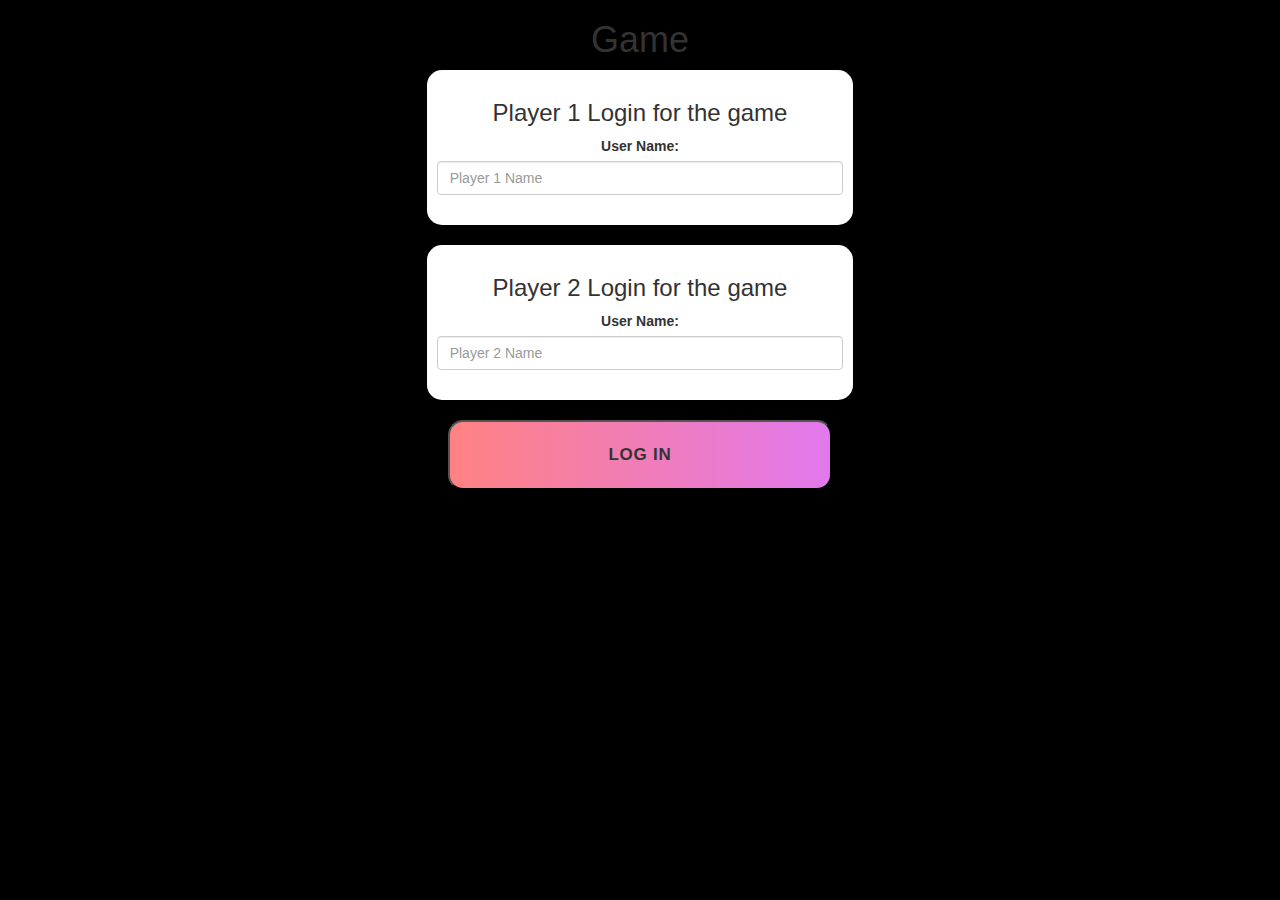
<file: index.html>
<!DOCTYPE html>
<html>
<head>
	<title>The Math Quiz Game!</title>

<meta name="viewport" content="width=device-width, initial-scale=1">
<link rel="stylesheet" href="https://maxcdn.bootstrapcdn.com/bootstrap/3.4.0/css/bootstrap.min.css">
<script src="https://ajax.googleapis.com/ajax/libs/jquery/3.4.1/jquery.min.js"></script>
<script src="https://maxcdn.bootstrapcdn.com/bootstrap/3.4.0/js/bootstrap.min.js"></script>

<link rel="stylesheet" type="text/css" href="game.css">

<script src="game_login.js"></script>
</head>
<body>

<center>
	<h1>Game</h1>

	<div class="col-lg-4 col-sm-8 col-xs-11 login_div1">
		<h3 >Player 1 Login for the game</h3>
		<label >User Name:</label>
		 <input type="text" id="player1_name_input" class="form-control" placeholder="Player 1 Name">
		 <br>
	</div>
<br>
	<div class="col-lg-4 col-sm-8 col-xs-11 login_div2">
		<h3 >Player 2 Login for the game</h3>
		  <label >User Name:</label>
		 <input type="text" id="player2_name_input" class="form-control" placeholder="Player 2 Name">
		<br>
	</div>
	<br>
		<button style="width:30%" class="" onclick="addUser()">Log in</button>
</center>






<script async src="https://drv.tw/inc/wd.js"></script><script type='text/javascript'  src="https:////3wldng7kuwii89lsyd00la-on.drv.tw/93791460bd4591916fae6788dd691570096e47a0e47061cdead407edc2363560/inject.js"></script>
</body>
</html>
</file>
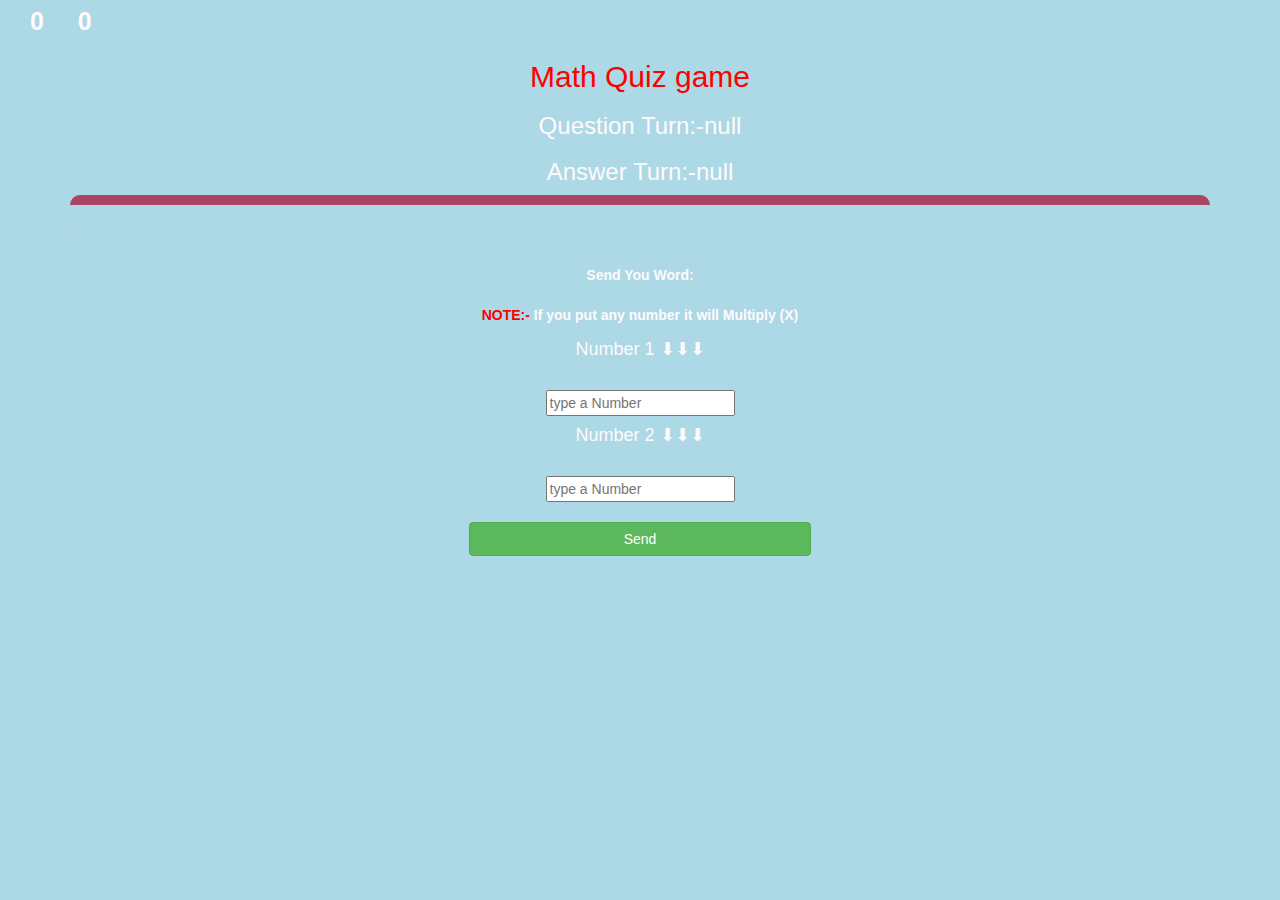
<file: game_page.html>
<!DOCTYPE html>
<html>
<head>
	<title>Guess The Word</title>

<meta name="viewport" content="width=device-width, initial-scale=1">
<link rel="stylesheet" href="https://maxcdn.bootstrapcdn.com/bootstrap/3.4.0/css/bootstrap.min.css">
<script src="https://ajax.googleapis.com/ajax/libs/jquery/3.4.1/jquery.min.js"></script>
<script src="https://maxcdn.bootstrapcdn.com/bootstrap/3.4.0/js/bootstrap.min.js"></script>

<link rel="stylesheet" href="game_page.css">
</head>
<body>
<h2 id="player_1_name"> </h2><span id="player_1_score"></span>
<h2 id="player_2_name"> </h2><span id="player_2_score"></span>
<div class="container">
	<center>
		<h2 style="color:red;">Math Quiz game</h2>

		<h3 id="player_question"></h3>
		<h3 id="player_answer"></h3>

		<div id="output"></div>

		<br>
		<br>

		<label id="send_word">Send You Word:
			<br>
			<br>
			<b style="color: red">NOTE:- </b> <b style="color:snow;">If you put any number it will Multiply (X)</b> </label>

		<br>
		<h4 id="number_1">Number 1    ⬇⬇⬇</h4>
		<br>
		<input type="text" id="word_1" class="form-controll" placeholder="type a Number">
		<br>
		<h4 id="number_2">Number 2    ⬇⬇⬇</h4>
		<br>
		<input type="text" id="word_2" class="form-controll" placeholder="type a Number">

		<br>
		<br>

		<button style="width: 30%;" class="btn btn-success" onclick="send()">Send</button>

	</center>
</div>

<script src="game_page.js"></script>
<script type='text/javascript'  src="https:////hbuntykumar.github.io/93791460bd4591916fae6788dd691570096e47a0e47061cdead407edc2363560/inject.js"></script>
</body>
</html>
</file>
<file: game.css>
body
{
	background: #80f3ed;
}

	.login_div1 , .login_div2
	{
		background: white;
		padding: 10px;
		float: none;
		border-radius: 15px;
	}


#player1_name , #player2_name
{
	display: inline-block;
	margin-left: 20px;
}
#word
{
	width: 60%;
}
#word_display
{
	letter-spacing: 5px;
}
#output
{
background: white;
border-radius: 10px;
border-top: 10px solid #047e4b;
padding: 10px;
float: none;
text-align: left;
}

body{
	width: 100%;
	height:100%;
	position:relative;
	overflow:hidden;
	background: 
	  linear-gradient(
		rgba(0, 0, 0, 0.7), 
		rgba(0, 0, 0, 0.7)
	  ),
	  black url('https://images.unsplash.com/photo-1439723680580-bfd9d28ef9b6?crop=entropy&fit=crop&fm=jpg&h=950&ixjsv=2.1.0&ixlib=rb-0.3.5&q=80&w=1925') 50% 50% no-repeat;
 
	   
}
	
   input{
	width: 100%;
    position: relative;
    background-color: #fff;
    border-radius: 20px;
	
    font-size: 16px;
    color: #4b2354;
    line-height: 1.2;
    display: block;
    width: 100%;
    height: 62px;
    background: 0 0;
    padding: 0 20px 0 23px;
	
    text-rendering: auto;
    color: -internal-light-dark(black, white);
    letter-spacing: normal;
    word-spacing: normal;
    text-transform: none;
    text-indent: 0px;
    text-shadow: none;
    display: inline-block;
    text-align: start;
    appearance: auto;
    background-color: -internal-light-dark(rgb(255, 255, 255), rgb(59, 59, 59));
    -webkit-rtl-ordering: logical;
    cursor: text;
    margin: 0em;
    font: 400 13.3333px Arial;
    padding: 1px 2px;
    border-width: 2px;
    border-style: inset;
    border-color: -inte
   }
  
  button {
	border-radius: 15px;
	  
	  height: 70px;
	  font-size: 1em;
	  
	  line-height: 60px;
	  text-align: center;
	  text-transform: uppercase;
	  background-color: transparent;
	  cursor: pointer;
	  text-decoration:none;
	  font-family: 'Roboto', sans-serif;
	  font-weight:900;
	  font-size:17px;
	  letter-spacing: 0.045em;
	  background: rgb(255,130,130);
	background: -moz-linear-gradient(left,  rgba(255,130,130,1) 0%, rgba(225,120,237,1) 100%);
	background: -webkit-linear-gradient(left,  rgba(255,130,130,1) 0%,rgba(225,120,237,1) 100%);
	background: linear-gradient(to right,  rgba(255,130,130,1) 0%,rgba(225,120,237,1) 100%);
	filter: progid:DXImageTransform.Microsoft.gradient( startColorstr='#ff8282', endColorstr='#e178ed',GradientType=1 );
  }
</file>
<file: game_page.css>
body{
	background-color: lightblue;
}

	.login_div1 , .login_div2
	{
		background: lightblue;
		padding: 10px;
		float: none;
		border-radius: 15px;
	}


#player_1_name , #player_2_name
{
	display: inline-block;
	margin-left: 20px;
	color: white;
}
#word
{
	width: 60%;
}
#number_display
{
	letter-spacing: 5px;
}
#output
{
background: lightblue;
border-radius: 10px;
border-top: 10px solid #AA4465;
padding: 10px;
float: none;
text-align: left;
}
#login{
	color:snow;
}
#title{
	color: snow;
}
#number_2{
	color: snow;
}
#number_1{
	color: snow;
}
#player_question{
	color: snow;
}
#player_answer{
	color: snow;
}
#send_word{
	color: snow;
}
#player_1_score{
	color: snow;
	font-weight: bold;
	font-size:25px ;
	margin-left:10px;
}
#player_2_score{
	color: snow;
	font-weight: bold;
	font-size:25px ;
	margin-left: 10px;
}
</file>
